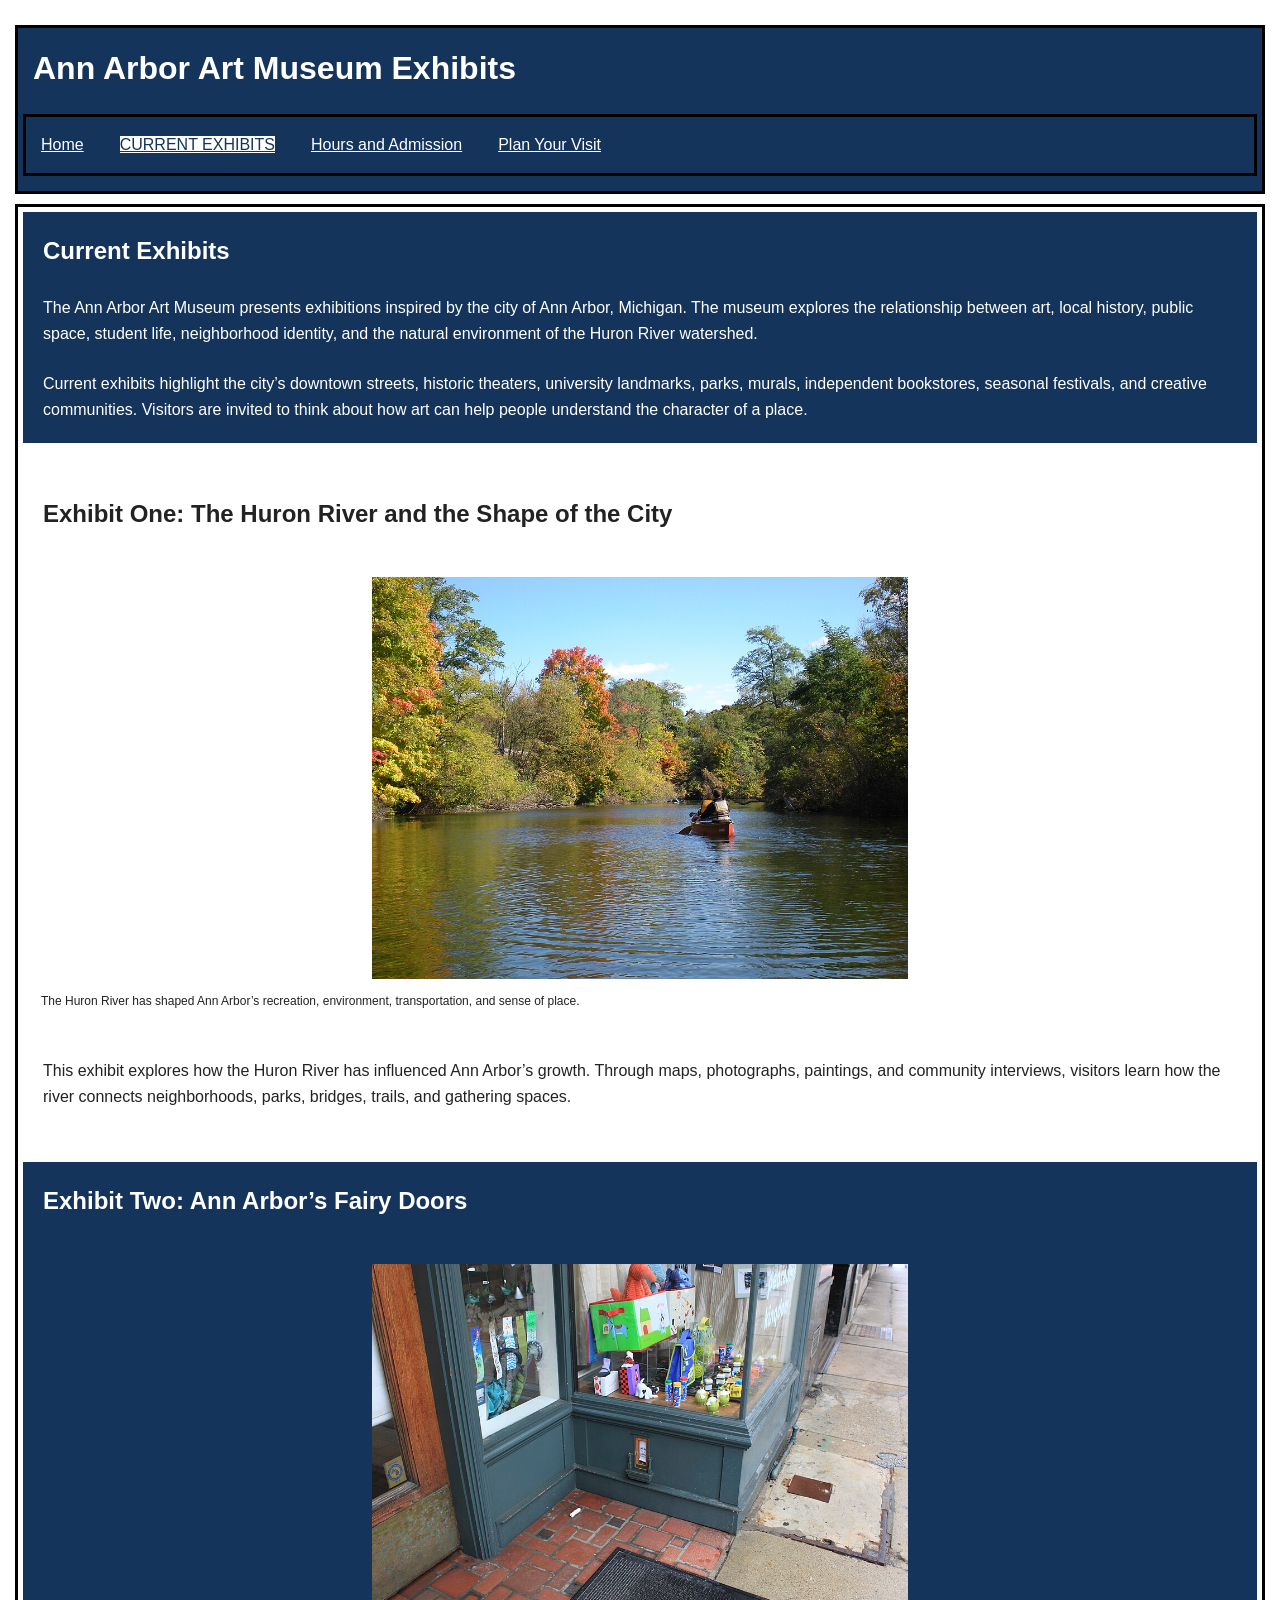
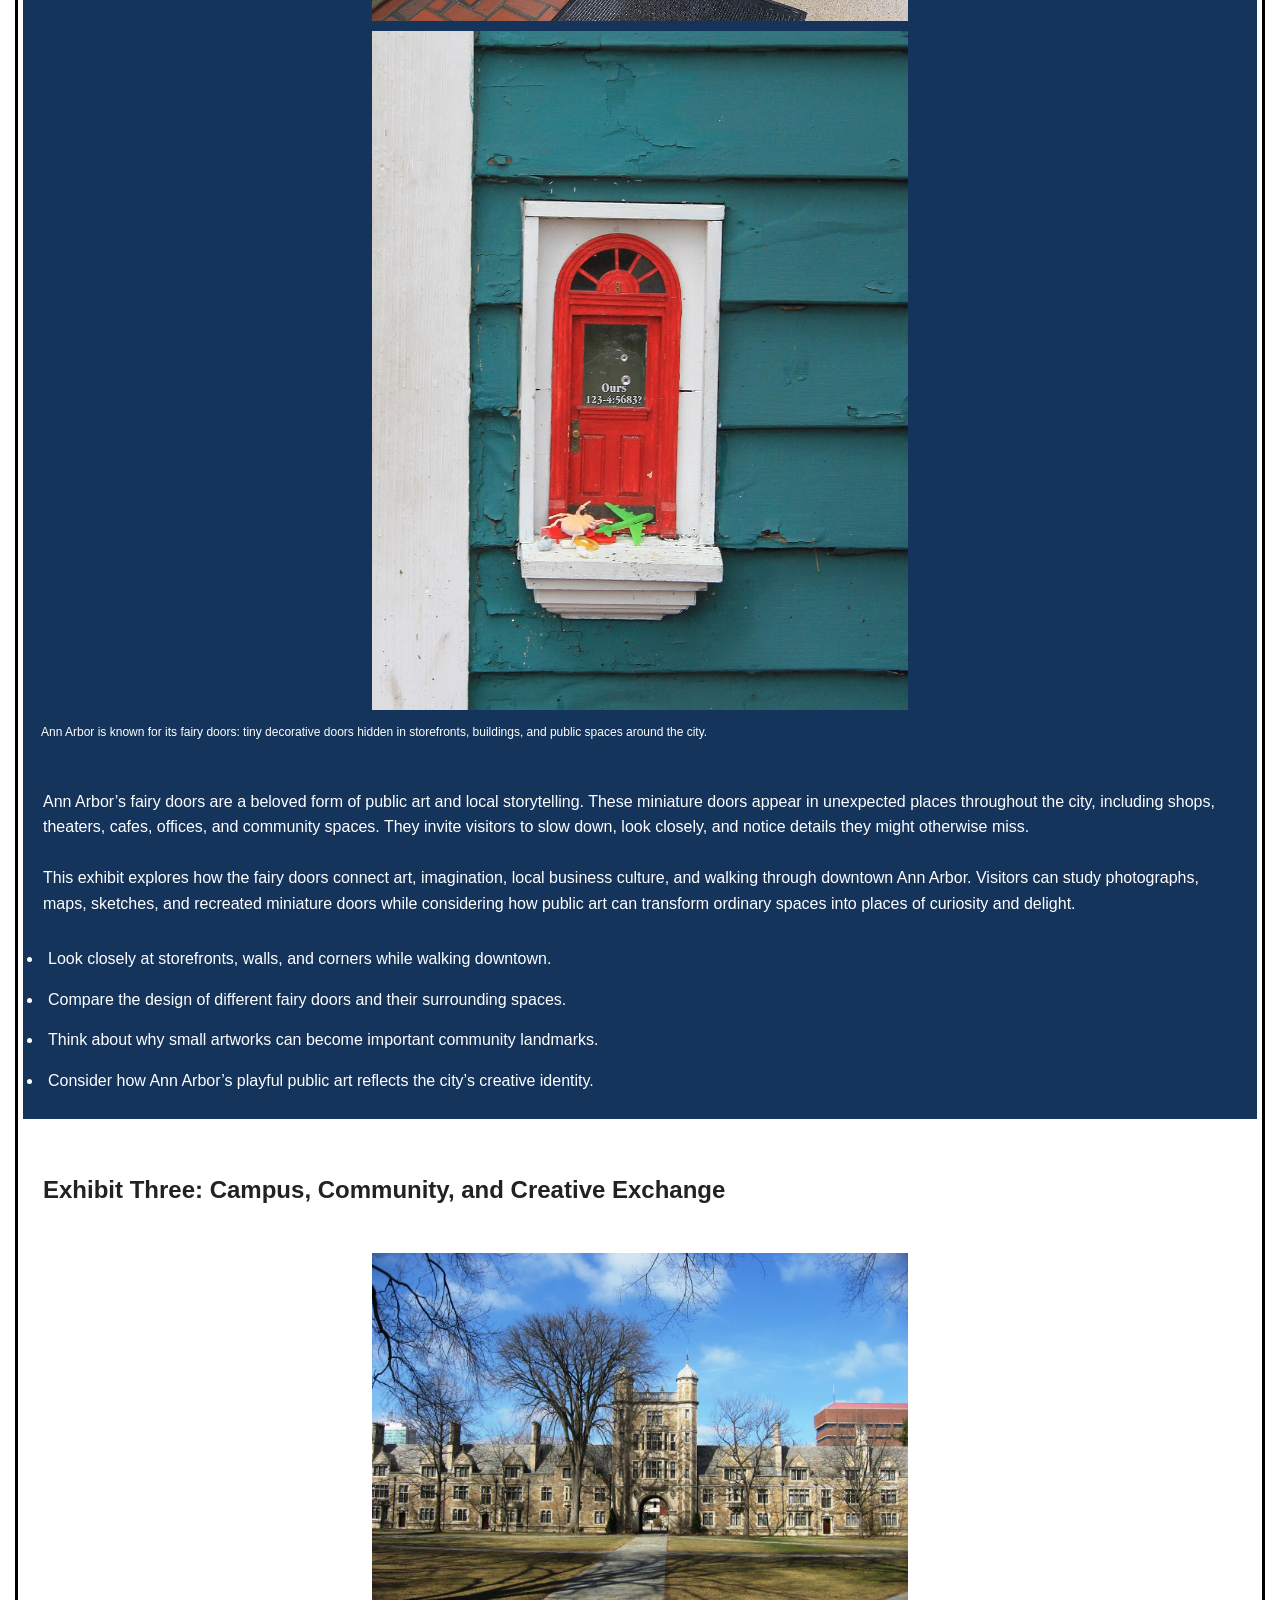
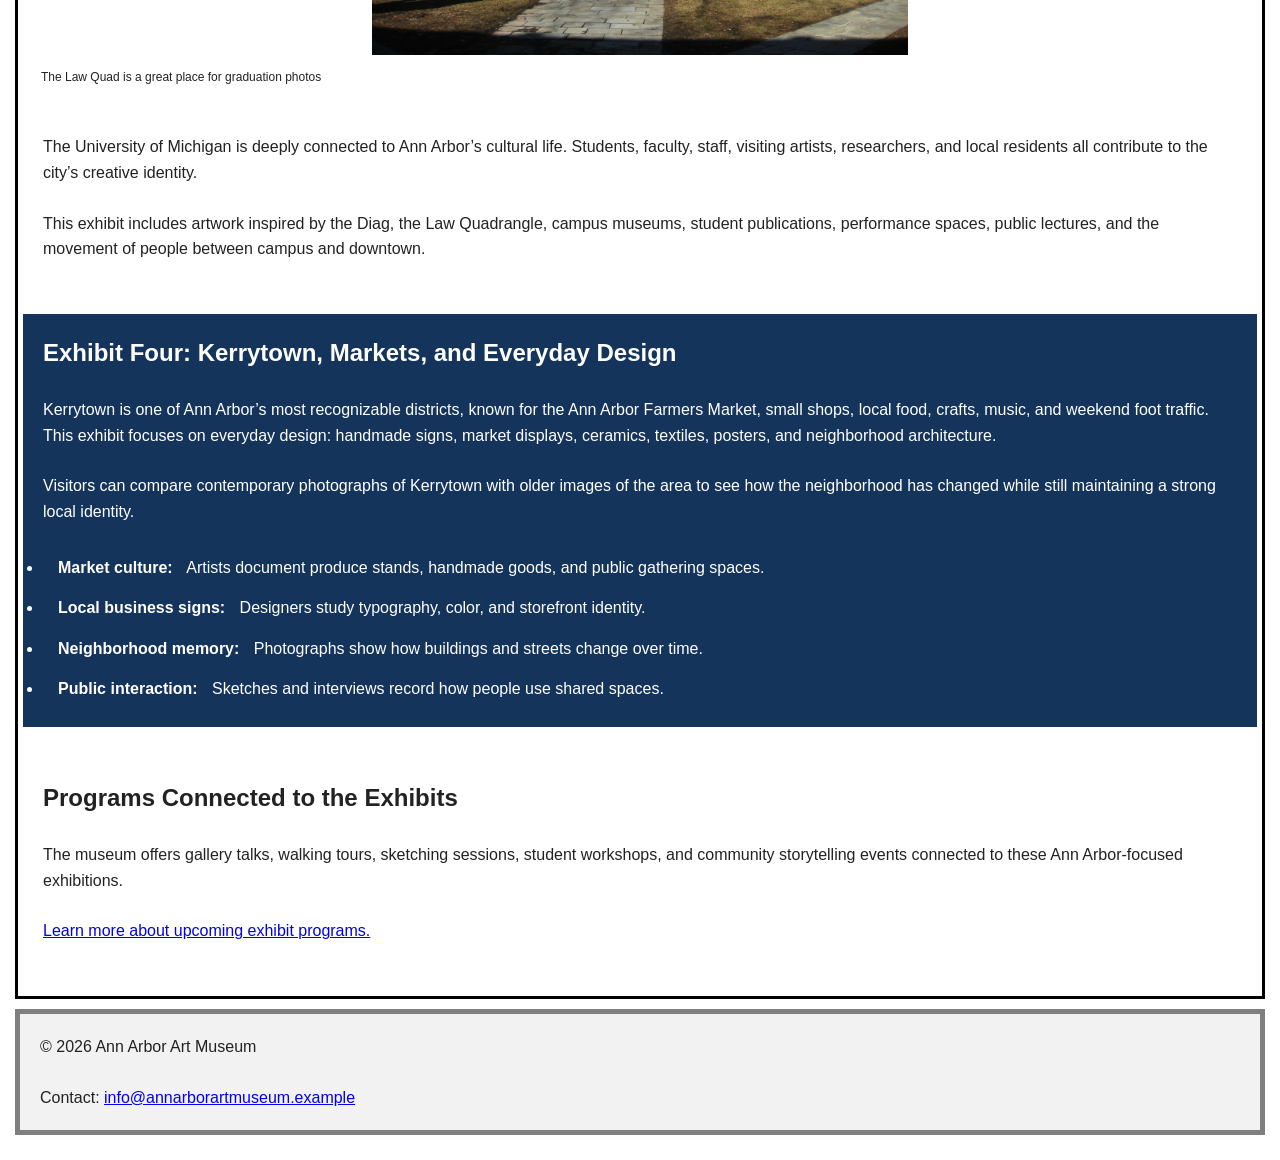
<file: exhibits.html>
<!DOCTYPE html>
<!-- Note this page has #10 bugs -->
<html lang="en">

<head>
  <meta charset="UTF-8">
  <meta name="viewport" content="width=device-width, initial-scale=1.0">
	<link rel="icon" href="images/ann_arbor.ico">
  <link rel="stylesheet" href="css/reset.css">
<link rel="stylesheet" href="css/style.css">
  <title>Current Exhibits | Ann Arbor Art Museum</title>
</head>

<body>
  <header>
    <h1>Ann Arbor Art Museum Exhibits</h1>

    <nav>
      <ul>
        <li><a href="index.html">Home</a></li>
        <li class="active"><a href="exhibits.html">Current Exhibits</a></li>
        <li><a href="hours.html">Hours and Admission</a></li>
        <li><a href="visit.html">Plan Your Visit</a></li>
      </ul>
    </nav>
  </header>

  <main>
    <section>
      <h2>Current Exhibits</h2>

      <p> The Ann Arbor Art Museum presents exhibitions inspired by the city of Ann Arbor, Michigan. The museum explores the relationship between art, local history, public space, student life, neighborhood identity, and the natural environment of the Huron River watershed. </p>

      <p>Current exhibits highlight the city’s downtown streets, historic theaters, university landmarks, parks, murals, independent bookstores, seasonal festivals, and creative communities. Visitors are invited to think about how art can help people understand the character of a place. </p>

    </section>

    <section>
      <h2>Exhibit One: The Huron River and the Shape of the City</h2>

      <figure>
          <img
            src="images/Huron_River_in_Ann_Arbor_(8740760787).jpg"
            alt="The Huron River flowing through a wooded area in Ann Arbor"
            width="800">
        <figcaption> The Huron River has shaped Ann Arbor’s recreation, environment, transportation, and sense of place. </figcaption>
      </figure>

      <p>This exhibit explores how the Huron River has influenced Ann Arbor’s growth. Through maps, photographs, paintings, and community interviews, visitors learn how the river connects neighborhoods, parks, bridges, trails, and gathering spaces.</p>

    </section>

    <section>
  <h2>Exhibit Two: Ann Arbor’s Fairy Doors</h2>

  <figure>
      <img
        src="images/Fairy_door_at_Peaceable_Kingom_Ann_Arbor_Michigan.JPG"
        alt="peaceable kingdom fairy door"
        width="800">
      <img
        src="images/Fairy_door_at_Red_Shoes_Ann_Arbor_Michigan_close-up.JPG"
        alt="red shoes fairy door"
        width="800">
    <figcaption>Ann Arbor is known for its fairy doors: tiny decorative doors hidden in storefronts, buildings, and public spaces around the city.</figcaption>
  </figure>

  <p>Ann Arbor’s fairy doors are a beloved form of public art and local storytelling. These miniature doors appear in unexpected places throughout the city, including shops, theaters, cafes, offices, and community spaces. They invite visitors to slow down, look closely, and notice details they might otherwise miss.</p>

  <p>This exhibit explores how the fairy doors connect art, imagination, local business culture, and walking through downtown Ann Arbor. Visitors can study photographs, maps, sketches, and recreated miniature doors while considering how public art can transform ordinary spaces into places of curiosity and delight.</p>

  <ul>
    <li>Look closely at storefronts, walls, and corners while walking downtown.</li>
    <li>Compare the design of different fairy doors and their surrounding spaces.</li>
    <li>Think about why small artworks can become important community landmarks.</li>
    <li>Consider how Ann Arbor’s playful public art reflects the city’s creative identity.</li>
  </ul>
</section>

    <section>
      <h2>Exhibit Three: Campus, Community, and Creative Exchange</h2>

      <figure>
          <img
            src="images/Law_Quad_2009.jpeg"
            alt="Stone buildings and a grassy courtyard at the University of Michigan Law Quadrangle"
            width="800">
          <figcaption>The Law Quad is a great place for graduation photos</figcaption>
      </figure>

      <p>The University of Michigan is deeply connected to Ann Arbor’s cultural life. Students, faculty, staff, visiting artists, researchers, and local residents all contribute to the city’s creative identity.</p>

      <p>This exhibit includes artwork inspired by the Diag, the Law Quadrangle, campus museums, student publications, performance spaces, public lectures, and the movement of people between campus and downtown.</p>
    </section>

    <section>
      <h2>Exhibit Four: Kerrytown, Markets, and Everyday Design</h2>

      <p>Kerrytown is one of Ann Arbor’s most recognizable districts, known for the Ann Arbor Farmers Market, small shops, local food, crafts, music, and weekend foot traffic. This exhibit focuses on everyday design: handmade signs, market displays, ceramics, textiles, posters, and neighborhood architecture.</p>

      <p>Visitors can compare contemporary photographs of Kerrytown with older images of the area to see how the neighborhood has changed while still maintaining a strong local identity. </p>

      <ul>
        <li><strong>Market culture:</strong> Artists document produce stands, handmade goods, and public gathering spaces.</li>

        <li><strong>Local business signs:</strong> Designers study typography, color, and storefront identity.</li>
        <li><strong>Neighborhood memory:</strong> Photographs show how buildings and streets change over time.</li>
        <li><strong>Public interaction:</strong> Sketches and interviews record how people use shared spaces.</li>
      </ul>
    </section>

    <section>
      <h2>Programs Connected to the Exhibits</h2>

      <p>The museum offers gallery talks, walking tours, sketching sessions, student workshops, and community storytelling events connected to these Ann Arbor-focused exhibitions. </p>

      <p>
        <a href="hours.html">Learn more about upcoming exhibit programs.</a>

      </p>
    </section>
  </main>

  <footer>
    <p>&copy; 2026 Ann Arbor Art Museum</p>

    <p>Contact: <a href="mailto:info@annarborartmuseum.example">info@annarborartmuseum.example</a></p>
  </footer>
</body>
</html>
</file>
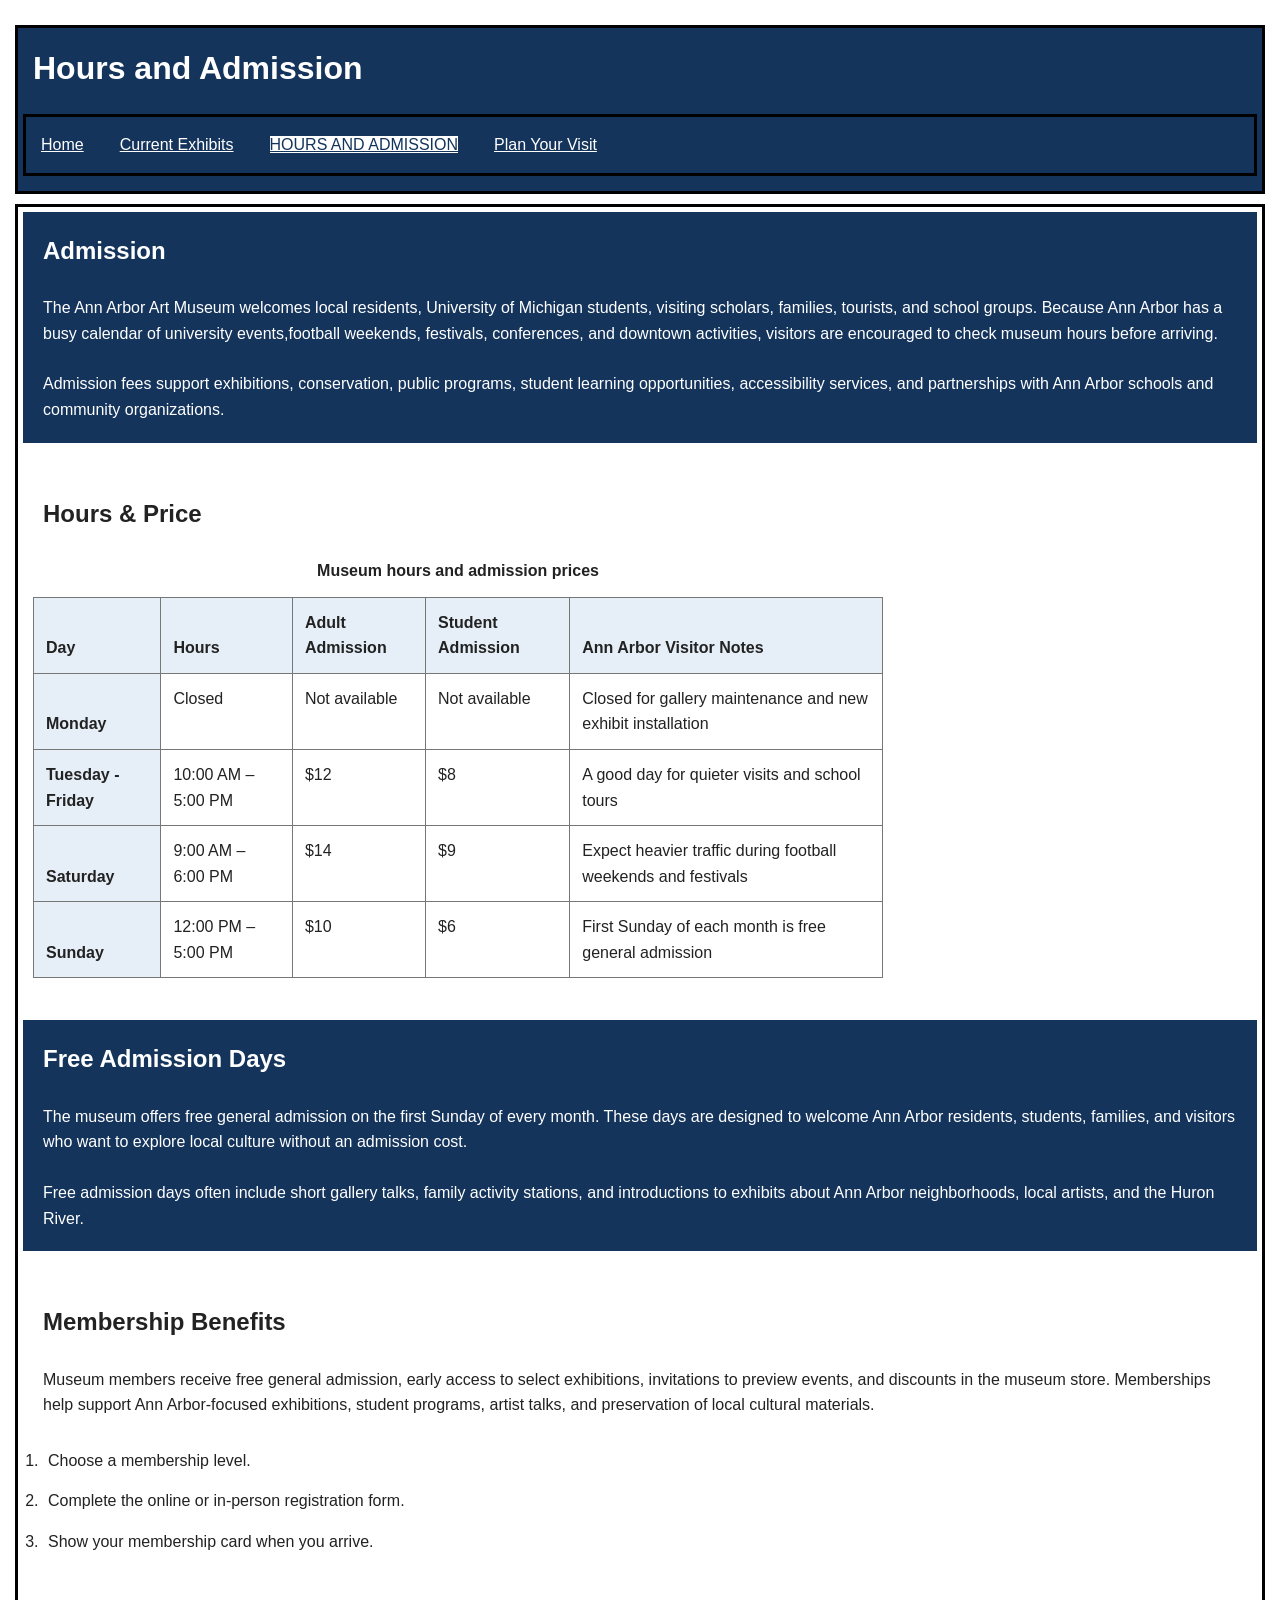
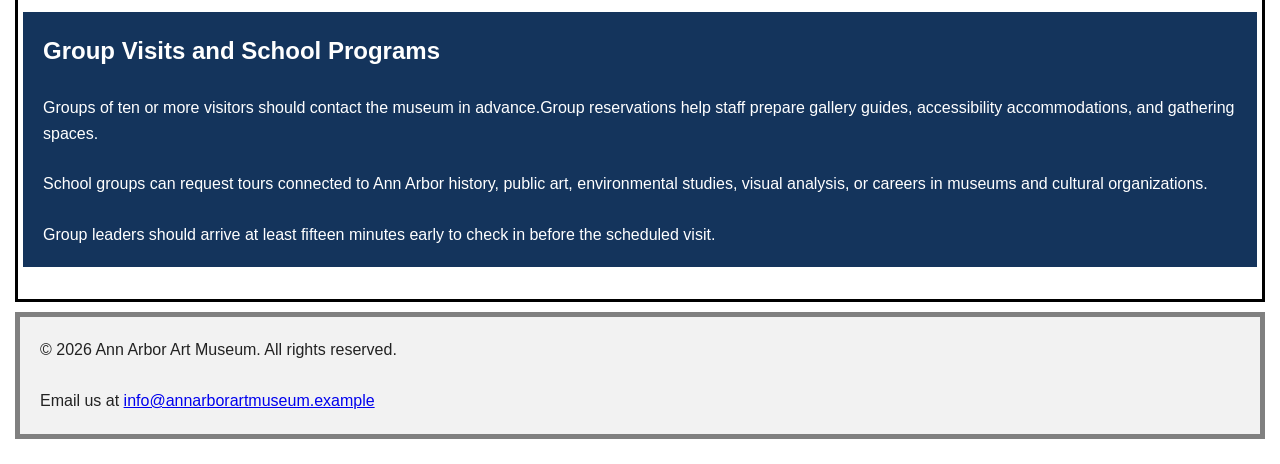
<file: hours.html>
<!DOCTYPE html>
<!-- Note: this page contains #7 bugs -->
<html lang="en">
<head>
  <meta charset="UTF-8">
  <meta name="viewport" content="width=device-width, initial-scale=1.0">
  	<link rel="icon" href="images/ann_arbor.ico">
<link rel="stylesheet" href="css/reset.css">
<link rel="stylesheet" href="css/style.css">

  <title>Hours and Admission</title>
</head>

<body>
  <header>
    <h1>Hours and Admission</h1>
    <nav>
      <ul>
        <li><a href="index.html">Home</a></li>
        <li><a href="exhibits.html">Current Exhibits</a></li>
        <li class="active"><a href="hours.html">Hours and Admission</a></li>
        <li><a href="visit.html">Plan Your Visit</a></li>
      </ul>
    </nav>
  </header>

<main>
    <section>
      <h2>Admission</h2>

      <p>
        The Ann Arbor Art Museum welcomes local residents, University of Michigan students, visiting scholars, families, tourists, and school groups. Because Ann Arbor has a busy calendar of university events,football weekends, festivals, conferences, and downtown activities, visitors are encouraged to check museum hours before arriving.
      </p>

      <p>
        Admission fees support exhibitions, conservation, public programs, student learning opportunities, accessibility services, and partnerships with Ann Arbor schools and community organizations.
      </p>
    </section>
  <section>
    <h2>Hours & Price</h2>
      <table>
        <caption>Museum hours and admission prices</caption>

        <thead>
          <tr>
            <th scope="col">Day</th>
            <th scope="col">Hours</th>
            <th scope="col">Adult Admission</th>
            <th scope="col">Student Admission</th>
            <th scope="col">Ann Arbor Visitor Notes</th>
          </tr>
        </thead>

        <tbody>
          <tr>
            <th scope="row">Monday</th>
            <td>Closed</td>
            <td>Not available</td>
            <td>Not available</td>
            <td>Closed for gallery maintenance and new exhibit installation</td>
          </tr>

          <tr>
            <th scope="row">Tuesday - Friday</th>
            <td>10:00 AM – 5:00 PM</td>
            <td>$12</td>
            <td>$8</td>
            <td>A good day for quieter visits and school tours</td>
          </tr>
          <tr>
            <th scope="row">Saturday</th>
            <td>9:00 AM – 6:00 PM</td>
            <td>$14</td>
            <td>$9</td>
            <td>Expect heavier traffic during football weekends and festivals</td>
          </tr>

          <tr>
            <th scope="row">Sunday</th>
            <td>12:00 PM – 5:00 PM</td>
            <td>$10</td>
            <td>$6</td>
            <td>First Sunday of each month is free general admission</td>
          </tr>
        </tbody>
      </table>
    </section>

    <section>
      <h2>Free Admission Days</h2>

      <p>
        The museum offers free general admission on the first Sunday of every month. These days are designed to welcome Ann Arbor residents, students, families, and visitors who want to explore local culture without an admission cost.
      </p>

      <p>
        Free admission days often include short gallery talks, family activity stations, and introductions to exhibits about Ann Arbor neighborhoods, local artists, and the Huron River.
      </p>
    </section>

    <section>
      <h2>Membership Benefits</h2>

      <p>
        Museum members receive free general admission, early access to select exhibitions, invitations to preview events, and discounts in the museum store. Memberships help support Ann Arbor-focused exhibitions, student programs, artist talks, and preservation of local cultural materials.
      </p>

      <ol>
        <li>Choose a membership level.</li>
        <li>Complete the online or in-person registration form.</li>
        <li>Show your membership card when you arrive.</li>
      </ol>
    </section>

    <section>
      <h2>Group Visits and School Programs</h2>

      <p>  
        Groups of ten or more visitors should contact the museum in advance.Group reservations help staff prepare gallery guides, accessibility accommodations, and gathering spaces.
      </p>

      <p>
        School groups can request tours connected to Ann Arbor history, public art, environmental studies, visual analysis, or careers in museums and cultural organizations.
      </p>

      <p>
        Group leaders should arrive at least fifteen minutes early to check in before the scheduled visit.
      </p>
    </section>
</main>

  <footer>
    <p>&copy; 2026 Ann Arbor Art Museum. All rights reserved.</p>
    <p>
      Email us at
      <a href="mailto:info@annarborartmuseum.example">info@annarborartmuseum.example</a>
    </p>
  </footer>
</body>
</html>
</file>
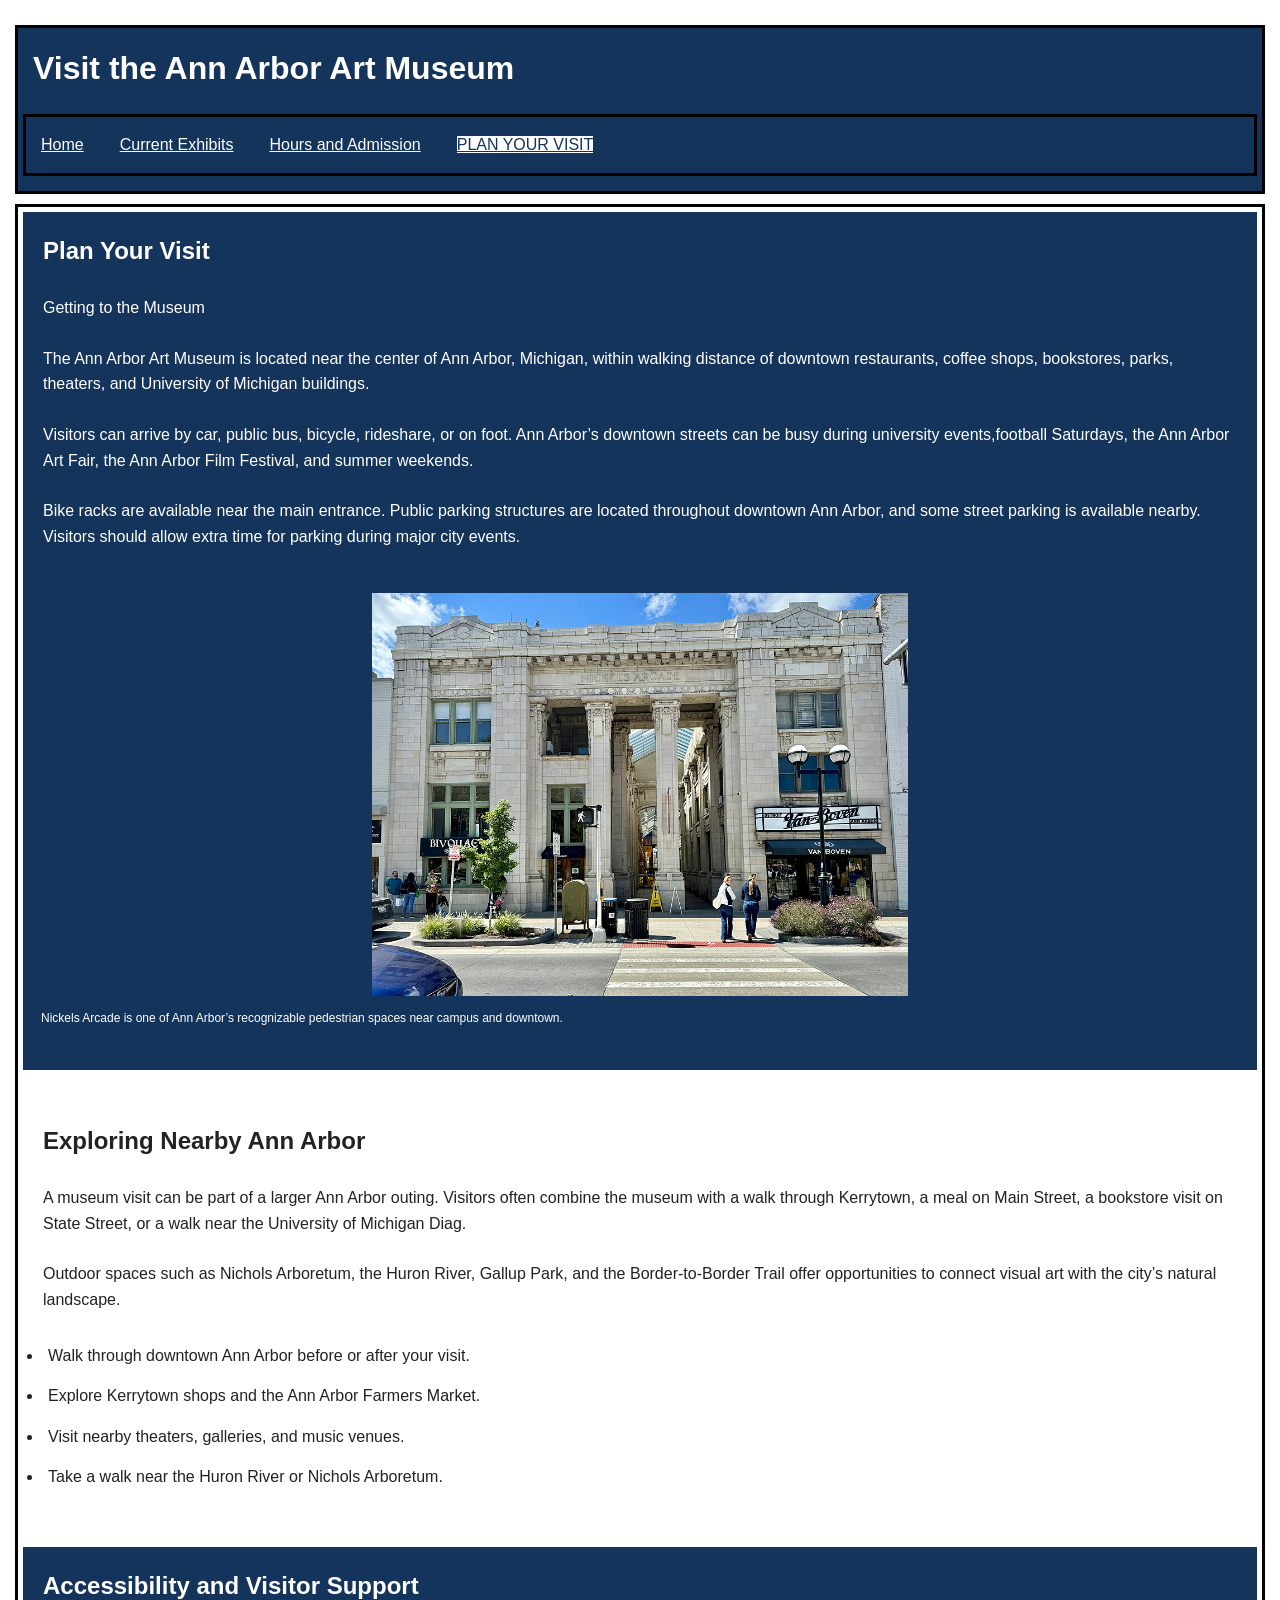
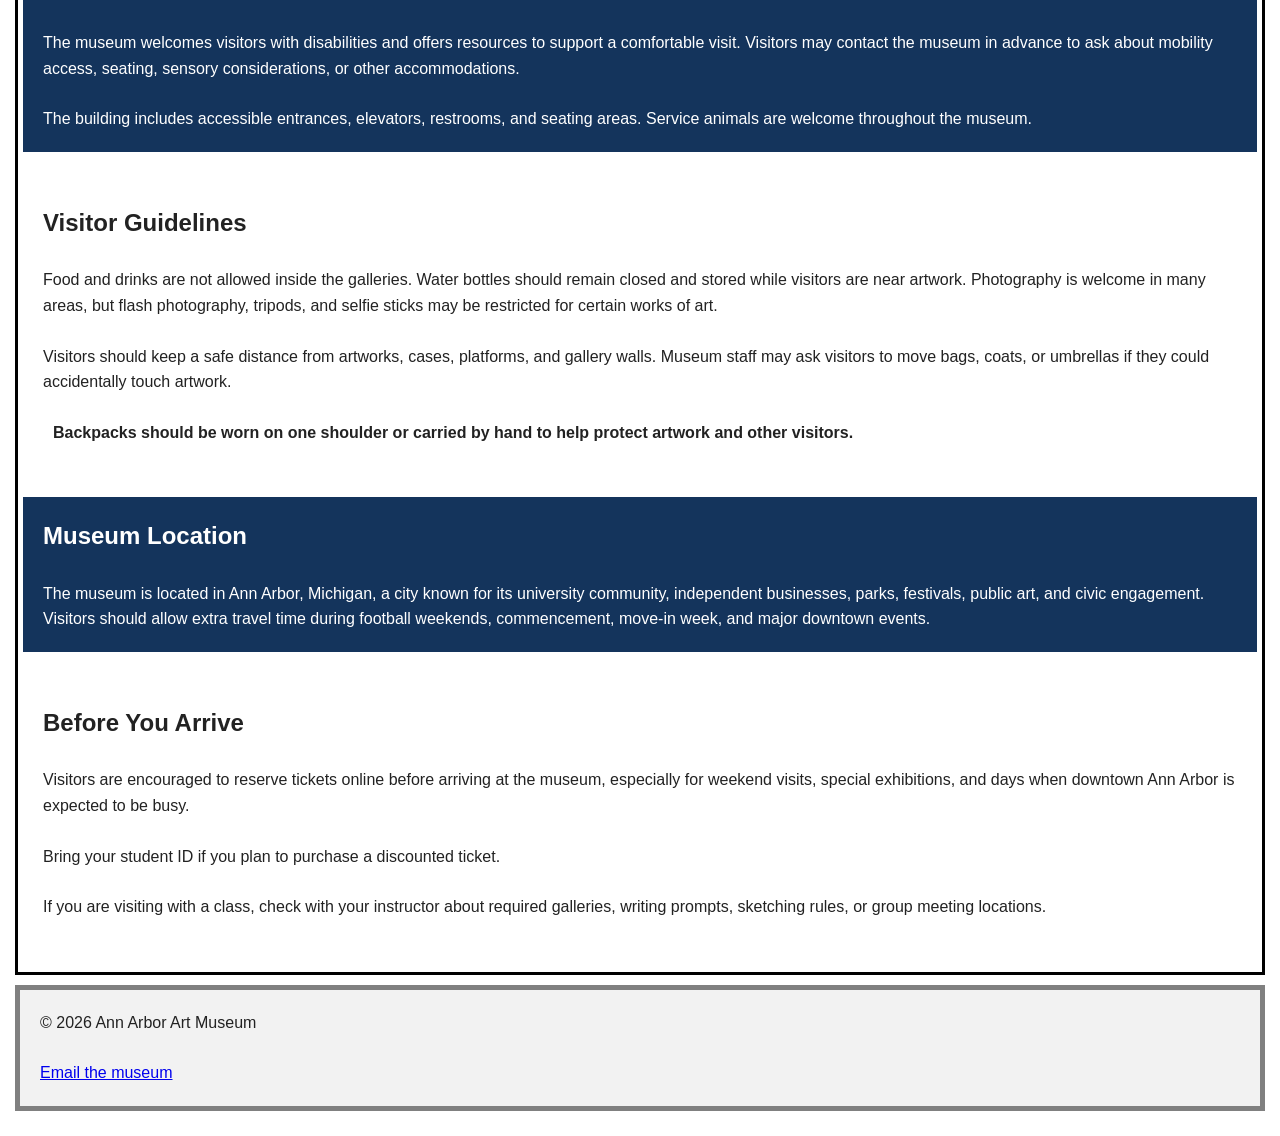
<file: visit.html>
<!DOCTYPE html>
<!-- Note: this page has 11 bugs -->
<html lang="en">
<head>
  <!--  TIP 
	You will find any errors from the head section using the console. -->
  <meta charset="UTF-8">

  <meta name="viewport" content="width=device-width, initial-scale=1.0">
  	<link rel="icon" href="images/ann_arbor.ico">
	<link rel="stylesheet" href="css/reset.css">
	<link rel="stylesheet" href="css/style.css">

  <title>Visit the Ann Arbor Art Museum</title>
</head>

<body>
  <header>
    <h1>Visit the Ann Arbor Art Museum</h1>
    <nav>
      <ul>
        <li><a href="index.html">Home</a></li>
        <li><a href="exhibits.html">Current Exhibits</a></li>
        <li><a href="hours.html">Hours and Admission</a></li>
        <li class="active"><a href="visit.html">Plan Your Visit</a></li>
      </ul>
    </nav>
  </header>

  <main>
    <section>     
      <h2>Plan Your Visit</h2>

      <p>Getting to the Museum</p>

      <p>
        The Ann Arbor Art Museum is located near the center of Ann Arbor, Michigan, within walking distance of downtown restaurants, coffee shops, bookstores, parks, theaters, and University of Michigan buildings.
      </p>

      <p>Visitors can arrive by car, public bus, bicycle, rideshare, or on foot. Ann Arbor’s downtown streets can be busy during university events,football Saturdays, the Ann Arbor Art Fair, the Ann Arbor Film Festival, and summer weekends.
      </p>

      <p>
        Bike racks are available near the main entrance. Public parking structures are located throughout downtown Ann Arbor, and some street parking is available nearby. Visitors should allow extra time for parking during major city events.
      </p>

      <figure>
          <img
            src="images/Nickels_Arcade,_State_Street,_Ann_Arbor,_MI.jpg"
            alt="street view of nickels arcade on a sunny day"
            width="800">
        <figcaption>
          Nickels Arcade is one of Ann Arbor’s recognizable pedestrian spaces near campus and downtown.
        </figcaption>
      </figure>
    </section>

    <section>
      <h2>Exploring Nearby Ann Arbor</h2>

      <p>
        A museum visit can be part of a larger Ann Arbor outing. Visitors often combine the museum with a walk through Kerrytown, a meal on Main Street,
        a bookstore visit on State Street, or a walk near the University of Michigan Diag.
      </p>

      <p>
        Outdoor spaces such as Nichols Arboretum, the Huron River, Gallup Park, and the Border-to-Border Trail offer opportunities to connect visual art
        with the city’s natural landscape.
      </p>

      <ul>
        <li>Walk through downtown Ann Arbor before or after your visit.</li>
        <li>Explore Kerrytown shops and the Ann Arbor Farmers Market.</li>
        <li>Visit nearby theaters, galleries, and music venues.</li>
        <li>Take a walk near the Huron River or Nichols Arboretum.</li>
      </ul>
    </section>

    <section>
      <h2>Accessibility and Visitor Support</h2>

      <p>
        The museum welcomes visitors with disabilities and offers resources to support a comfortable visit. Visitors may contact the museum in advance to ask about mobility access, seating, sensory considerations, or other accommodations.
      </p>

      <p>
        The building includes accessible entrances, elevators, restrooms, and seating areas. Service animals are welcome throughout the museum.
      </p>
    </section>

    <section>
      <h2>Visitor Guidelines</h2>

      <p>
        Food and drinks are not allowed inside the galleries. Water bottles should remain closed and stored while visitors are near artwork. Photography is welcome in many areas, but flash photography, tripods, and selfie sticks may be restricted for certain works of art.
      </p>

      <p>
        Visitors should keep a safe distance from artworks, cases, platforms, and gallery walls. Museum staff may ask visitors to move bags, coats, or umbrellas if they could accidentally touch artwork.
      </p>

      <p>
        <strong>Backpacks should be worn on one shoulder or carried by hand to help protect artwork and other visitors.</strong></p>
    </section>

    <section>
      <h2>Museum Location</h2>

      <p>
        The museum is located in Ann Arbor, Michigan, a city known for its university community, independent businesses, parks, festivals, public art, and civic engagement. Visitors should allow extra travel time during football weekends, commencement, move-in week, and major downtown events.
      </p>
    </section>

    <section>
      <h2>Before You Arrive</h2>

      <p>
        Visitors are encouraged to reserve tickets online before arriving at the museum, especially for weekend visits, special exhibitions, and days when downtown Ann Arbor is expected to be busy.
      </p>

      <p>
        Bring your student ID if you plan to purchase a discounted ticket.
      </p>
      <p>
        If you are visiting with a class, check with your instructor about required galleries, writing prompts, sketching rules, or group meeting locations.
      </p>
    </section>
  </main>

  <footer>
    <p>&copy; 2026 Ann Arbor Art Museum</p>

    <p>
      <a href="mailto:info@annarborartmuseum.example">Email the museum</a>
    </p>
  </footer>
</body>
</html>
</file>
<file: css/style.css>
/*CSS controls the visual presentation of the page.*/

    body {
      font-family: Arial, Helvetica, sans-serif;
      line-height: 1.6;
      margin: 0;
      color: #222;
      background-color: #fff;
    }

    header {
      background-color: #14345c;
      color: #fff;
    }

    /*Make the h1 heading bigger with a bold font*/
h1{
	font-size: 2em; 
	font-weight: bold;
  margin: 0 0 0.5rem;
}
/*Make the h2 heading larger than other headings*/
h2{
	font-size: 1.5em; 
	font-weight: bold;
}

/*Improve the spacing for paragraphs AND headings*/
p, h1, h2 {
    padding: 10px;
}
/* set specific styling for navigation links */
    nav ul {
      list-style: none;
      padding: 0;
      margin: 0;
      display: flex;
      flex-wrap: wrap;
      gap: 1rem;
    }

    nav a {
      color: #fff;
      text-decoration: underline;
    }

    nav a:focus,
    nav a:hover {
      text-decoration-thickness: 0.2em;
    }

    /* set styling for current page in navigation - based on which one has class of active */
.active a{
	background: white;
  text-transform: uppercase;
	text-align: center;
  color:#14345c
}
section {
      margin-bottom: 2rem;
    }

/* Setting up every other section to have a different color */
    section:nth-child(odd){
      background-color: #14345c;
      color: white;
    }
/*Add borders around the main components and some space too*/
header, nav, main, footer{
	border: 3px solid black;
	margin: 10px 0;
}
    /*
      Images should be flexible so they do not overflow their containers on smaller screens.
    */
    img {
      max-width: 45%;
      height: auto;
      display: block;
      margin: auto;
    }

    figure {
      margin: 1.5rem 0;
    }

/* adding a list style for other links outside the navigation */
ul{
  list-style-type: disc;
}
    figcaption {
      font-size: 0.75rem;
      margin: 0.5rem;
    }

    table {
      border-collapse: collapse;
      width: 100%;
      max-width: 850px;
    }

    caption {
      font-weight: bold;
      margin-bottom: 0.5rem;
      text-align: center;
    }

    th,
    td {
      border: 1px solid #777;
      padding: 0.75rem;
      text-align: left;
    }

    th {
      background-color: #e6eef7;
    }

    footer {
      background-color: #f2f2f2;
      border: 5px solid grey;
    }
</file>
